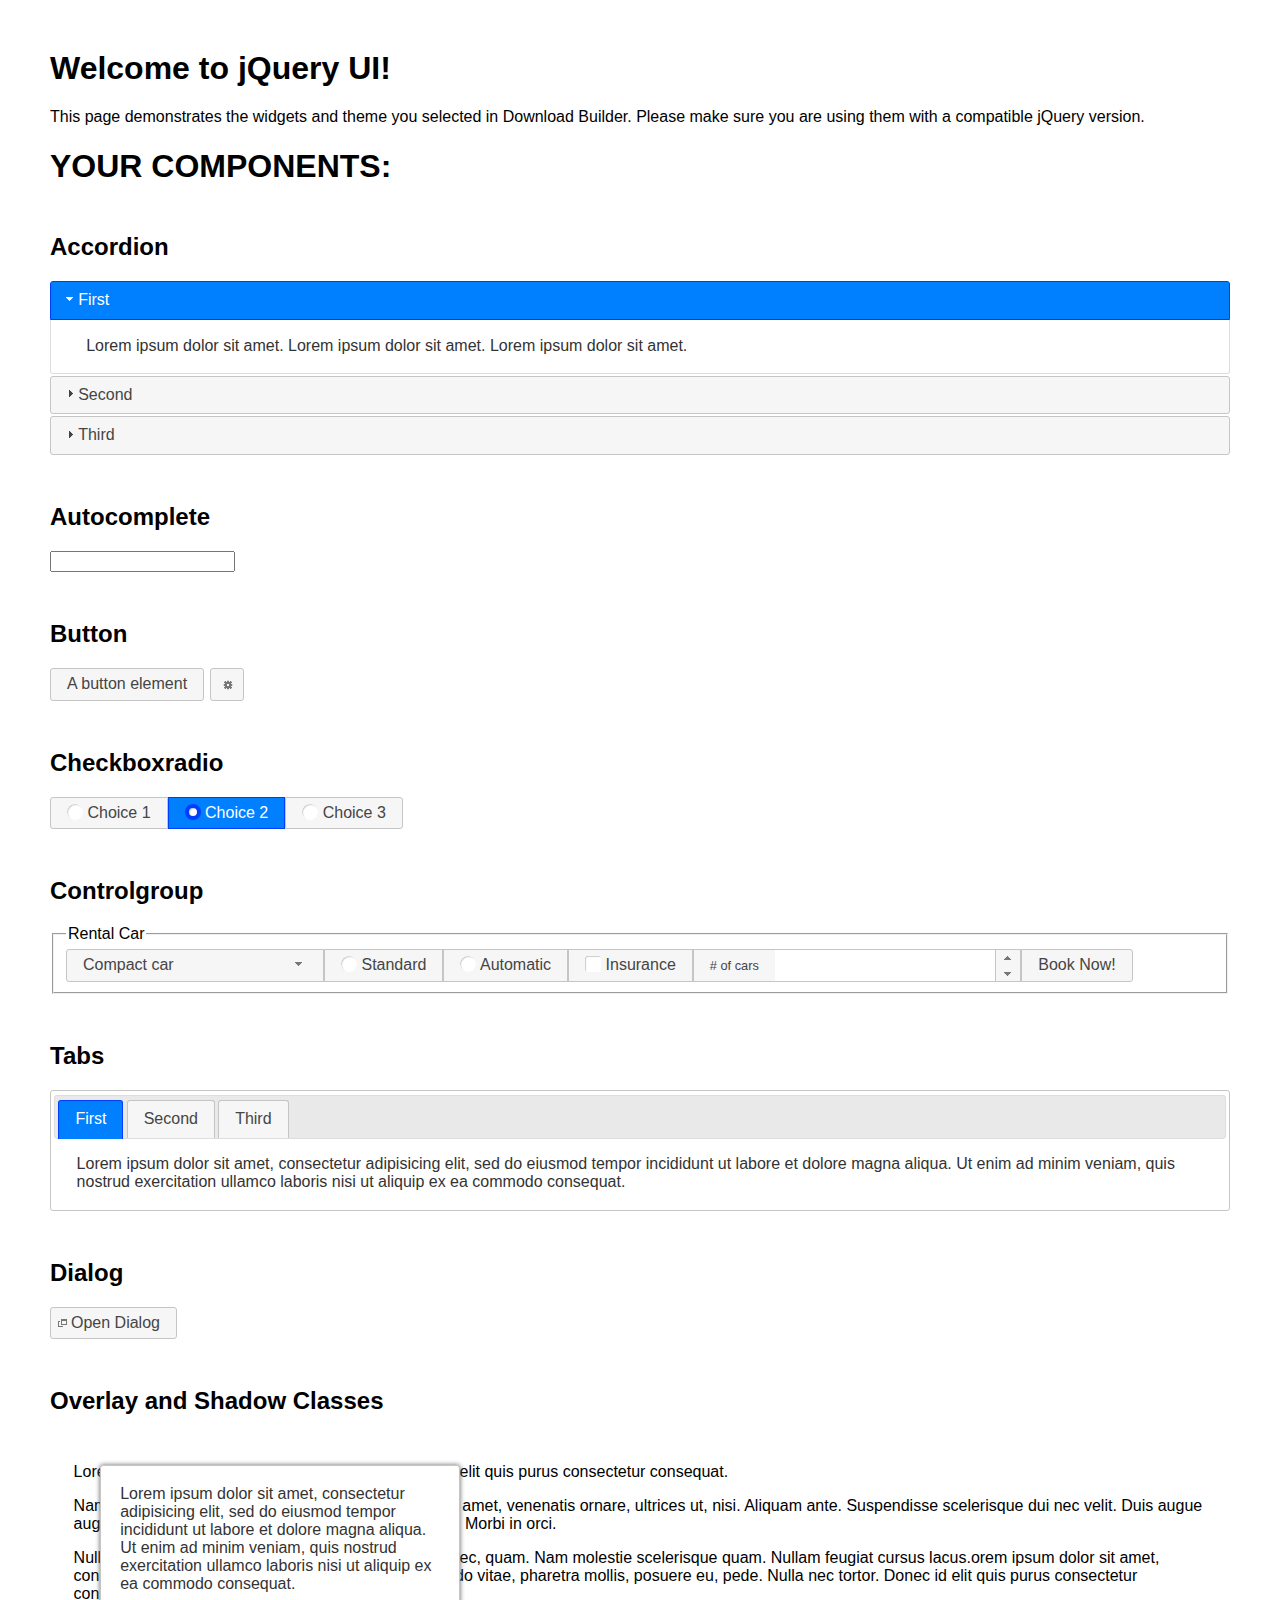
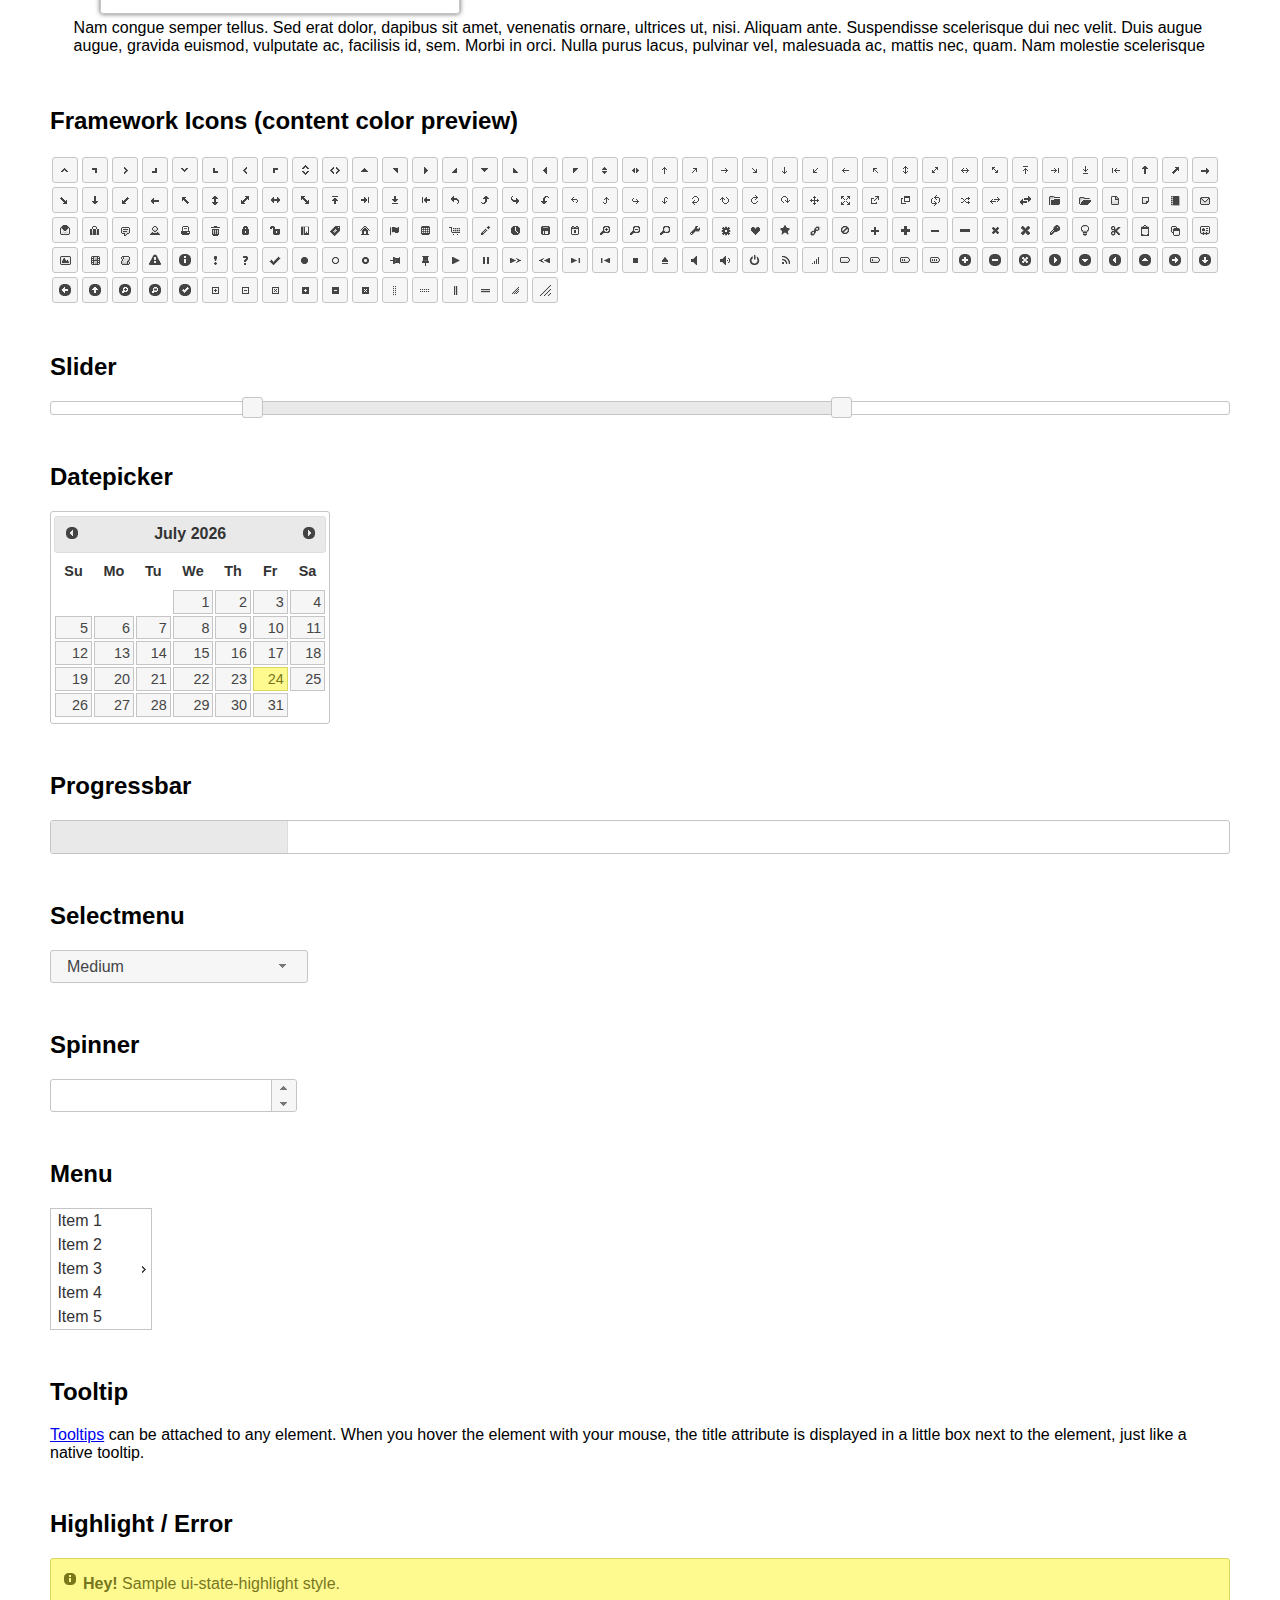
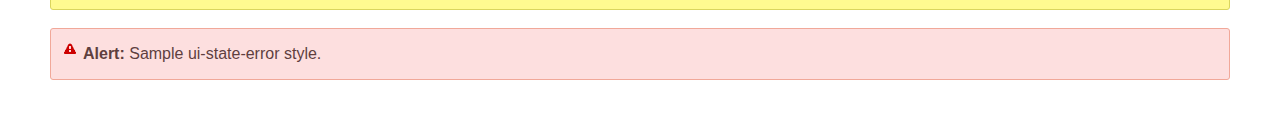
<file: cliente/vendor/jqueryui/index.html>
<!doctype html>
<html lang="us">
<head>
	<meta charset="utf-8">
	<title>jQuery UI Example Page</title>
	<link href="jquery-ui.css" rel="stylesheet">
	<style>
	body{
		font-family: "Trebuchet MS", sans-serif;
		margin: 50px;
	}
	.demoHeaders {
		margin-top: 2em;
	}
	#dialog-link {
		padding: .4em 1em .4em 20px;
		text-decoration: none;
		position: relative;
	}
	#dialog-link span.ui-icon {
		margin: 0 5px 0 0;
		position: absolute;
		left: .2em;
		top: 50%;
		margin-top: -8px;
	}
	#icons {
		margin: 0;
		padding: 0;
	}
	#icons li {
		margin: 2px;
		position: relative;
		padding: 4px 0;
		cursor: pointer;
		float: left;
		list-style: none;
	}
	#icons span.ui-icon {
		float: left;
		margin: 0 4px;
	}
	.fakewindowcontain .ui-widget-overlay {
		position: absolute;
	}
	select {
		width: 200px;
	}
	</style>
</head>
<body>

<h1>Welcome to jQuery UI!</h1>

<div class="ui-widget">
	<p>This page demonstrates the widgets and theme you selected in Download Builder. Please make sure you are using them with a compatible jQuery version.</p>
</div>

<h1>YOUR COMPONENTS:</h1>


<!-- Accordion -->
<h2 class="demoHeaders">Accordion</h2>
<div id="accordion">
	<h3>First</h3>
	<div>Lorem ipsum dolor sit amet. Lorem ipsum dolor sit amet. Lorem ipsum dolor sit amet.</div>
	<h3>Second</h3>
	<div>Phasellus mattis tincidunt nibh.</div>
	<h3>Third</h3>
	<div>Nam dui erat, auctor a, dignissim quis.</div>
</div>



<!-- Autocomplete -->
<h2 class="demoHeaders">Autocomplete</h2>
<div>
	<input id="autocomplete" title="type &quot;a&quot;">
</div>



<!-- Button -->
<h2 class="demoHeaders">Button</h2>
<button id="button">A button element</button>
<button id="button-icon">An icon-only button</button>



<!-- Checkboxradio -->
<h2 class="demoHeaders">Checkboxradio</h2>
<form style="margin-top: 1em;">
	<div id="radioset">
		<input type="radio" id="radio1" name="radio"><label for="radio1">Choice 1</label>
		<input type="radio" id="radio2" name="radio" checked="checked"><label for="radio2">Choice 2</label>
		<input type="radio" id="radio3" name="radio"><label for="radio3">Choice 3</label>
	</div>
</form>



<!-- Controlgroup -->
<h2 class="demoHeaders">Controlgroup</h2>
<fieldset>
	<legend>Rental Car</legend>
	<div id="controlgroup">
		<select id="car-type">
			<option>Compact car</option>
			<option>Midsize car</option>
			<option>Full size car</option>
			<option>SUV</option>
			<option>Luxury</option>
			<option>Truck</option>
			<option>Van</option>
		</select>
		<label for="transmission-standard">Standard</label>
		<input type="radio" name="transmission" id="transmission-standard">
		<label for="transmission-automatic">Automatic</label>
		<input type="radio" name="transmission" id="transmission-automatic">
		<label for="insurance">Insurance</label>
		<input type="checkbox" name="insurance" id="insurance">
		<label for="horizontal-spinner" class="ui-controlgroup-label"># of cars</label>
		<input id="horizontal-spinner" class="ui-spinner-input">
		<button>Book Now!</button>
	</div>
</fieldset>



<!-- Tabs -->
<h2 class="demoHeaders">Tabs</h2>
<div id="tabs">
	<ul>
		<li><a href="#tabs-1">First</a></li>
		<li><a href="#tabs-2">Second</a></li>
		<li><a href="#tabs-3">Third</a></li>
	</ul>
	<div id="tabs-1">Lorem ipsum dolor sit amet, consectetur adipisicing elit, sed do eiusmod tempor incididunt ut labore et dolore magna aliqua. Ut enim ad minim veniam, quis nostrud exercitation ullamco laboris nisi ut aliquip ex ea commodo consequat.</div>
	<div id="tabs-2">Phasellus mattis tincidunt nibh. Cras orci urna, blandit id, pretium vel, aliquet ornare, felis. Maecenas scelerisque sem non nisl. Fusce sed lorem in enim dictum bibendum.</div>
	<div id="tabs-3">Nam dui erat, auctor a, dignissim quis, sollicitudin eu, felis. Pellentesque nisi urna, interdum eget, sagittis et, consequat vestibulum, lacus. Mauris porttitor ullamcorper augue.</div>
</div>



<h2 class="demoHeaders">Dialog</h2>
<p>
	<button id="dialog-link" class="ui-button ui-corner-all ui-widget">
		<span class="ui-icon ui-icon-newwin"></span>Open Dialog
	</button>
</p>

<h2 class="demoHeaders">Overlay and Shadow Classes</h2>
<div style="position: relative; width: 96%; height: 200px; padding:1% 2%; overflow:hidden;" class="fakewindowcontain">
	<p>Lorem ipsum dolor sit amet,  Nulla nec tortor. Donec id elit quis purus consectetur consequat. </p><p>Nam congue semper tellus. Sed erat dolor, dapibus sit amet, venenatis ornare, ultrices ut, nisi. Aliquam ante. Suspendisse scelerisque dui nec velit. Duis augue augue, gravida euismod, vulputate ac, facilisis id, sem. Morbi in orci. </p><p>Nulla purus lacus, pulvinar vel, malesuada ac, mattis nec, quam. Nam molestie scelerisque quam. Nullam feugiat cursus lacus.orem ipsum dolor sit amet, consectetur adipiscing elit. Donec libero risus, commodo vitae, pharetra mollis, posuere eu, pede. Nulla nec tortor. Donec id elit quis purus consectetur consequat. </p><p>Nam congue semper tellus. Sed erat dolor, dapibus sit amet, venenatis ornare, ultrices ut, nisi. Aliquam ante. Suspendisse scelerisque dui nec velit. Duis augue augue, gravida euismod, vulputate ac, facilisis id, sem. Morbi in orci. Nulla purus lacus, pulvinar vel, malesuada ac, mattis nec, quam. Nam molestie scelerisque quam. </p><p>Nullam feugiat cursus lacus.orem ipsum dolor sit amet, consectetur adipiscing elit. Donec libero risus, commodo vitae, pharetra mollis, posuere eu, pede. Nulla nec tortor. Donec id elit quis purus consectetur consequat. Nam congue semper tellus. Sed erat dolor, dapibus sit amet, venenatis ornare, ultrices ut, nisi. Aliquam ante. </p><p>Suspendisse scelerisque dui nec velit. Duis augue augue, gravida euismod, vulputate ac, facilisis id, sem. Morbi in orci. Nulla purus lacus, pulvinar vel, malesuada ac, mattis nec, quam. Nam molestie scelerisque quam. Nullam feugiat cursus lacus.orem ipsum dolor sit amet, consectetur adipiscing elit. Donec libero risus, commodo vitae, pharetra mollis, posuere eu, pede. Nulla nec tortor. Donec id elit quis purus consectetur consequat. Nam congue semper tellus. Sed erat dolor, dapibus sit amet, venenatis ornare, ultrices ut, nisi. </p>

	<!-- ui-dialog -->
	<div class="ui-widget-overlay ui-front"></div>
	<div style="position: absolute; width: 320px; left: 50px; top: 30px; padding: 1.2em" class="ui-widget ui-front ui-widget-content ui-corner-all ui-widget-shadow">
		Lorem ipsum dolor sit amet, consectetur adipisicing elit, sed do eiusmod tempor incididunt ut labore et dolore magna aliqua. Ut enim ad minim veniam, quis nostrud exercitation ullamco laboris nisi ut aliquip ex ea commodo consequat.
	</div>

</div>

<!-- ui-dialog -->
<div id="dialog" title="Dialog Title">
	<p>Lorem ipsum dolor sit amet, consectetur adipisicing elit, sed do eiusmod tempor incididunt ut labore et dolore magna aliqua. Ut enim ad minim veniam, quis nostrud exercitation ullamco laboris nisi ut aliquip ex ea commodo consequat.</p>
</div>



<h2 class="demoHeaders">Framework Icons (content color preview)</h2>
<ul id="icons" class="ui-widget ui-helper-clearfix">
	<li class="ui-state-default ui-corner-all" title=".ui-icon-caret-1-n"><span class="ui-icon ui-icon-caret-1-n"></span></li>
	<li class="ui-state-default ui-corner-all" title=".ui-icon-caret-1-ne"><span class="ui-icon ui-icon-caret-1-ne"></span></li>
	<li class="ui-state-default ui-corner-all" title=".ui-icon-caret-1-e"><span class="ui-icon ui-icon-caret-1-e"></span></li>
	<li class="ui-state-default ui-corner-all" title=".ui-icon-caret-1-se"><span class="ui-icon ui-icon-caret-1-se"></span></li>
	<li class="ui-state-default ui-corner-all" title=".ui-icon-caret-1-s"><span class="ui-icon ui-icon-caret-1-s"></span></li>
	<li class="ui-state-default ui-corner-all" title=".ui-icon-caret-1-sw"><span class="ui-icon ui-icon-caret-1-sw"></span></li>
	<li class="ui-state-default ui-corner-all" title=".ui-icon-caret-1-w"><span class="ui-icon ui-icon-caret-1-w"></span></li>
	<li class="ui-state-default ui-corner-all" title=".ui-icon-caret-1-nw"><span class="ui-icon ui-icon-caret-1-nw"></span></li>
	<li class="ui-state-default ui-corner-all" title=".ui-icon-caret-2-n-s"><span class="ui-icon ui-icon-caret-2-n-s"></span></li>
	<li class="ui-state-default ui-corner-all" title=".ui-icon-caret-2-e-w"><span class="ui-icon ui-icon-caret-2-e-w"></span></li>
	<li class="ui-state-default ui-corner-all" title=".ui-icon-triangle-1-n"><span class="ui-icon ui-icon-triangle-1-n"></span></li>
	<li class="ui-state-default ui-corner-all" title=".ui-icon-triangle-1-ne"><span class="ui-icon ui-icon-triangle-1-ne"></span></li>
	<li class="ui-state-default ui-corner-all" title=".ui-icon-triangle-1-e"><span class="ui-icon ui-icon-triangle-1-e"></span></li>
	<li class="ui-state-default ui-corner-all" title=".ui-icon-triangle-1-se"><span class="ui-icon ui-icon-triangle-1-se"></span></li>
	<li class="ui-state-default ui-corner-all" title=".ui-icon-triangle-1-s"><span class="ui-icon ui-icon-triangle-1-s"></span></li>
	<li class="ui-state-default ui-corner-all" title=".ui-icon-triangle-1-sw"><span class="ui-icon ui-icon-triangle-1-sw"></span></li>
	<li class="ui-state-default ui-corner-all" title=".ui-icon-triangle-1-w"><span class="ui-icon ui-icon-triangle-1-w"></span></li>
	<li class="ui-state-default ui-corner-all" title=".ui-icon-triangle-1-nw"><span class="ui-icon ui-icon-triangle-1-nw"></span></li>
	<li class="ui-state-default ui-corner-all" title=".ui-icon-triangle-2-n-s"><span class="ui-icon ui-icon-triangle-2-n-s"></span></li>
	<li class="ui-state-default ui-corner-all" title=".ui-icon-triangle-2-e-w"><span class="ui-icon ui-icon-triangle-2-e-w"></span></li>
	<li class="ui-state-default ui-corner-all" title=".ui-icon-arrow-1-n"><span class="ui-icon ui-icon-arrow-1-n"></span></li>
	<li class="ui-state-default ui-corner-all" title=".ui-icon-arrow-1-ne"><span class="ui-icon ui-icon-arrow-1-ne"></span></li>
	<li class="ui-state-default ui-corner-all" title=".ui-icon-arrow-1-e"><span class="ui-icon ui-icon-arrow-1-e"></span></li>
	<li class="ui-state-default ui-corner-all" title=".ui-icon-arrow-1-se"><span class="ui-icon ui-icon-arrow-1-se"></span></li>
	<li class="ui-state-default ui-corner-all" title=".ui-icon-arrow-1-s"><span class="ui-icon ui-icon-arrow-1-s"></span></li>
	<li class="ui-state-default ui-corner-all" title=".ui-icon-arrow-1-sw"><span class="ui-icon ui-icon-arrow-1-sw"></span></li>
	<li class="ui-state-default ui-corner-all" title=".ui-icon-arrow-1-w"><span class="ui-icon ui-icon-arrow-1-w"></span></li>
	<li class="ui-state-default ui-corner-all" title=".ui-icon-arrow-1-nw"><span class="ui-icon ui-icon-arrow-1-nw"></span></li>
	<li class="ui-state-default ui-corner-all" title=".ui-icon-arrow-2-n-s"><span class="ui-icon ui-icon-arrow-2-n-s"></span></li>
	<li class="ui-state-default ui-corner-all" title=".ui-icon-arrow-2-ne-sw"><span class="ui-icon ui-icon-arrow-2-ne-sw"></span></li>
	<li class="ui-state-default ui-corner-all" title=".ui-icon-arrow-2-e-w"><span class="ui-icon ui-icon-arrow-2-e-w"></span></li>
	<li class="ui-state-default ui-corner-all" title=".ui-icon-arrow-2-se-nw"><span class="ui-icon ui-icon-arrow-2-se-nw"></span></li>
	<li class="ui-state-default ui-corner-all" title=".ui-icon-arrowstop-1-n"><span class="ui-icon ui-icon-arrowstop-1-n"></span></li>
	<li class="ui-state-default ui-corner-all" title=".ui-icon-arrowstop-1-e"><span class="ui-icon ui-icon-arrowstop-1-e"></span></li>
	<li class="ui-state-default ui-corner-all" title=".ui-icon-arrowstop-1-s"><span class="ui-icon ui-icon-arrowstop-1-s"></span></li>
	<li class="ui-state-default ui-corner-all" title=".ui-icon-arrowstop-1-w"><span class="ui-icon ui-icon-arrowstop-1-w"></span></li>
	<li class="ui-state-default ui-corner-all" title=".ui-icon-arrowthick-1-n"><span class="ui-icon ui-icon-arrowthick-1-n"></span></li>
	<li class="ui-state-default ui-corner-all" title=".ui-icon-arrowthick-1-ne"><span class="ui-icon ui-icon-arrowthick-1-ne"></span></li>
	<li class="ui-state-default ui-corner-all" title=".ui-icon-arrowthick-1-e"><span class="ui-icon ui-icon-arrowthick-1-e"></span></li>
	<li class="ui-state-default ui-corner-all" title=".ui-icon-arrowthick-1-se"><span class="ui-icon ui-icon-arrowthick-1-se"></span></li>
	<li class="ui-state-default ui-corner-all" title=".ui-icon-arrowthick-1-s"><span class="ui-icon ui-icon-arrowthick-1-s"></span></li>
	<li class="ui-state-default ui-corner-all" title=".ui-icon-arrowthick-1-sw"><span class="ui-icon ui-icon-arrowthick-1-sw"></span></li>
	<li class="ui-state-default ui-corner-all" title=".ui-icon-arrowthick-1-w"><span class="ui-icon ui-icon-arrowthick-1-w"></span></li>
	<li class="ui-state-default ui-corner-all" title=".ui-icon-arrowthick-1-nw"><span class="ui-icon ui-icon-arrowthick-1-nw"></span></li>
	<li class="ui-state-default ui-corner-all" title=".ui-icon-arrowthick-2-n-s"><span class="ui-icon ui-icon-arrowthick-2-n-s"></span></li>
	<li class="ui-state-default ui-corner-all" title=".ui-icon-arrowthick-2-ne-sw"><span class="ui-icon ui-icon-arrowthick-2-ne-sw"></span></li>
	<li class="ui-state-default ui-corner-all" title=".ui-icon-arrowthick-2-e-w"><span class="ui-icon ui-icon-arrowthick-2-e-w"></span></li>
	<li class="ui-state-default ui-corner-all" title=".ui-icon-arrowthick-2-se-nw"><span class="ui-icon ui-icon-arrowthick-2-se-nw"></span></li>
	<li class="ui-state-default ui-corner-all" title=".ui-icon-arrowthickstop-1-n"><span class="ui-icon ui-icon-arrowthickstop-1-n"></span></li>
	<li class="ui-state-default ui-corner-all" title=".ui-icon-arrowthickstop-1-e"><span class="ui-icon ui-icon-arrowthickstop-1-e"></span></li>
	<li class="ui-state-default ui-corner-all" title=".ui-icon-arrowthickstop-1-s"><span class="ui-icon ui-icon-arrowthickstop-1-s"></span></li>
	<li class="ui-state-default ui-corner-all" title=".ui-icon-arrowthickstop-1-w"><span class="ui-icon ui-icon-arrowthickstop-1-w"></span></li>
	<li class="ui-state-default ui-corner-all" title=".ui-icon-arrowreturnthick-1-w"><span class="ui-icon ui-icon-arrowreturnthick-1-w"></span></li>
	<li class="ui-state-default ui-corner-all" title=".ui-icon-arrowreturnthick-1-n"><span class="ui-icon ui-icon-arrowreturnthick-1-n"></span></li>
	<li class="ui-state-default ui-corner-all" title=".ui-icon-arrowreturnthick-1-e"><span class="ui-icon ui-icon-arrowreturnthick-1-e"></span></li>
	<li class="ui-state-default ui-corner-all" title=".ui-icon-arrowreturnthick-1-s"><span class="ui-icon ui-icon-arrowreturnthick-1-s"></span></li>
	<li class="ui-state-default ui-corner-all" title=".ui-icon-arrowreturn-1-w"><span class="ui-icon ui-icon-arrowreturn-1-w"></span></li>
	<li class="ui-state-default ui-corner-all" title=".ui-icon-arrowreturn-1-n"><span class="ui-icon ui-icon-arrowreturn-1-n"></span></li>
	<li class="ui-state-default ui-corner-all" title=".ui-icon-arrowreturn-1-e"><span class="ui-icon ui-icon-arrowreturn-1-e"></span></li>
	<li class="ui-state-default ui-corner-all" title=".ui-icon-arrowreturn-1-s"><span class="ui-icon ui-icon-arrowreturn-1-s"></span></li>
	<li class="ui-state-default ui-corner-all" title=".ui-icon-arrowrefresh-1-w"><span class="ui-icon ui-icon-arrowrefresh-1-w"></span></li>
	<li class="ui-state-default ui-corner-all" title=".ui-icon-arrowrefresh-1-n"><span class="ui-icon ui-icon-arrowrefresh-1-n"></span></li>
	<li class="ui-state-default ui-corner-all" title=".ui-icon-arrowrefresh-1-e"><span class="ui-icon ui-icon-arrowrefresh-1-e"></span></li>
	<li class="ui-state-default ui-corner-all" title=".ui-icon-arrowrefresh-1-s"><span class="ui-icon ui-icon-arrowrefresh-1-s"></span></li>
	<li class="ui-state-default ui-corner-all" title=".ui-icon-arrow-4"><span class="ui-icon ui-icon-arrow-4"></span></li>
	<li class="ui-state-default ui-corner-all" title=".ui-icon-arrow-4-diag"><span class="ui-icon ui-icon-arrow-4-diag"></span></li>
	<li class="ui-state-default ui-corner-all" title=".ui-icon-extlink"><span class="ui-icon ui-icon-extlink"></span></li>
	<li class="ui-state-default ui-corner-all" title=".ui-icon-newwin"><span class="ui-icon ui-icon-newwin"></span></li>
	<li class="ui-state-default ui-corner-all" title=".ui-icon-refresh"><span class="ui-icon ui-icon-refresh"></span></li>
	<li class="ui-state-default ui-corner-all" title=".ui-icon-shuffle"><span class="ui-icon ui-icon-shuffle"></span></li>
	<li class="ui-state-default ui-corner-all" title=".ui-icon-transfer-e-w"><span class="ui-icon ui-icon-transfer-e-w"></span></li>
	<li class="ui-state-default ui-corner-all" title=".ui-icon-transferthick-e-w"><span class="ui-icon ui-icon-transferthick-e-w"></span></li>
	<li class="ui-state-default ui-corner-all" title=".ui-icon-folder-collapsed"><span class="ui-icon ui-icon-folder-collapsed"></span></li>
	<li class="ui-state-default ui-corner-all" title=".ui-icon-folder-open"><span class="ui-icon ui-icon-folder-open"></span></li>
	<li class="ui-state-default ui-corner-all" title=".ui-icon-document"><span class="ui-icon ui-icon-document"></span></li>
	<li class="ui-state-default ui-corner-all" title=".ui-icon-document-b"><span class="ui-icon ui-icon-document-b"></span></li>
	<li class="ui-state-default ui-corner-all" title=".ui-icon-note"><span class="ui-icon ui-icon-note"></span></li>
	<li class="ui-state-default ui-corner-all" title=".ui-icon-mail-closed"><span class="ui-icon ui-icon-mail-closed"></span></li>
	<li class="ui-state-default ui-corner-all" title=".ui-icon-mail-open"><span class="ui-icon ui-icon-mail-open"></span></li>
	<li class="ui-state-default ui-corner-all" title=".ui-icon-suitcase"><span class="ui-icon ui-icon-suitcase"></span></li>
	<li class="ui-state-default ui-corner-all" title=".ui-icon-comment"><span class="ui-icon ui-icon-comment"></span></li>
	<li class="ui-state-default ui-corner-all" title=".ui-icon-person"><span class="ui-icon ui-icon-person"></span></li>
	<li class="ui-state-default ui-corner-all" title=".ui-icon-print"><span class="ui-icon ui-icon-print"></span></li>
	<li class="ui-state-default ui-corner-all" title=".ui-icon-trash"><span class="ui-icon ui-icon-trash"></span></li>
	<li class="ui-state-default ui-corner-all" title=".ui-icon-locked"><span class="ui-icon ui-icon-locked"></span></li>
	<li class="ui-state-default ui-corner-all" title=".ui-icon-unlocked"><span class="ui-icon ui-icon-unlocked"></span></li>
	<li class="ui-state-default ui-corner-all" title=".ui-icon-bookmark"><span class="ui-icon ui-icon-bookmark"></span></li>
	<li class="ui-state-default ui-corner-all" title=".ui-icon-tag"><span class="ui-icon ui-icon-tag"></span></li>
	<li class="ui-state-default ui-corner-all" title=".ui-icon-home"><span class="ui-icon ui-icon-home"></span></li>
	<li class="ui-state-default ui-corner-all" title=".ui-icon-flag"><span class="ui-icon ui-icon-flag"></span></li>
	<li class="ui-state-default ui-corner-all" title=".ui-icon-calculator"><span class="ui-icon ui-icon-calculator"></span></li>
	<li class="ui-state-default ui-corner-all" title=".ui-icon-cart"><span class="ui-icon ui-icon-cart"></span></li>
	<li class="ui-state-default ui-corner-all" title=".ui-icon-pencil"><span class="ui-icon ui-icon-pencil"></span></li>
	<li class="ui-state-default ui-corner-all" title=".ui-icon-clock"><span class="ui-icon ui-icon-clock"></span></li>
	<li class="ui-state-default ui-corner-all" title=".ui-icon-disk"><span class="ui-icon ui-icon-disk"></span></li>
	<li class="ui-state-default ui-corner-all" title=".ui-icon-calendar"><span class="ui-icon ui-icon-calendar"></span></li>
	<li class="ui-state-default ui-corner-all" title=".ui-icon-zoomin"><span class="ui-icon ui-icon-zoomin"></span></li>
	<li class="ui-state-default ui-corner-all" title=".ui-icon-zoomout"><span class="ui-icon ui-icon-zoomout"></span></li>
	<li class="ui-state-default ui-corner-all" title=".ui-icon-search"><span class="ui-icon ui-icon-search"></span></li>
	<li class="ui-state-default ui-corner-all" title=".ui-icon-wrench"><span class="ui-icon ui-icon-wrench"></span></li>
	<li class="ui-state-default ui-corner-all" title=".ui-icon-gear"><span class="ui-icon ui-icon-gear"></span></li>
	<li class="ui-state-default ui-corner-all" title=".ui-icon-heart"><span class="ui-icon ui-icon-heart"></span></li>
	<li class="ui-state-default ui-corner-all" title=".ui-icon-star"><span class="ui-icon ui-icon-star"></span></li>
	<li class="ui-state-default ui-corner-all" title=".ui-icon-link"><span class="ui-icon ui-icon-link"></span></li>
	<li class="ui-state-default ui-corner-all" title=".ui-icon-cancel"><span class="ui-icon ui-icon-cancel"></span></li>
	<li class="ui-state-default ui-corner-all" title=".ui-icon-plus"><span class="ui-icon ui-icon-plus"></span></li>
	<li class="ui-state-default ui-corner-all" title=".ui-icon-plusthick"><span class="ui-icon ui-icon-plusthick"></span></li>
	<li class="ui-state-default ui-corner-all" title=".ui-icon-minus"><span class="ui-icon ui-icon-minus"></span></li>
	<li class="ui-state-default ui-corner-all" title=".ui-icon-minusthick"><span class="ui-icon ui-icon-minusthick"></span></li>
	<li class="ui-state-default ui-corner-all" title=".ui-icon-close"><span class="ui-icon ui-icon-close"></span></li>
	<li class="ui-state-default ui-corner-all" title=".ui-icon-closethick"><span class="ui-icon ui-icon-closethick"></span></li>
	<li class="ui-state-default ui-corner-all" title=".ui-icon-key"><span class="ui-icon ui-icon-key"></span></li>
	<li class="ui-state-default ui-corner-all" title=".ui-icon-lightbulb"><span class="ui-icon ui-icon-lightbulb"></span></li>
	<li class="ui-state-default ui-corner-all" title=".ui-icon-scissors"><span class="ui-icon ui-icon-scissors"></span></li>
	<li class="ui-state-default ui-corner-all" title=".ui-icon-clipboard"><span class="ui-icon ui-icon-clipboard"></span></li>
	<li class="ui-state-default ui-corner-all" title=".ui-icon-copy"><span class="ui-icon ui-icon-copy"></span></li>
	<li class="ui-state-default ui-corner-all" title=".ui-icon-contact"><span class="ui-icon ui-icon-contact"></span></li>
	<li class="ui-state-default ui-corner-all" title=".ui-icon-image"><span class="ui-icon ui-icon-image"></span></li>
	<li class="ui-state-default ui-corner-all" title=".ui-icon-video"><span class="ui-icon ui-icon-video"></span></li>
	<li class="ui-state-default ui-corner-all" title=".ui-icon-script"><span class="ui-icon ui-icon-script"></span></li>
	<li class="ui-state-default ui-corner-all" title=".ui-icon-alert"><span class="ui-icon ui-icon-alert"></span></li>
	<li class="ui-state-default ui-corner-all" title=".ui-icon-info"><span class="ui-icon ui-icon-info"></span></li>
	<li class="ui-state-default ui-corner-all" title=".ui-icon-notice"><span class="ui-icon ui-icon-notice"></span></li>
	<li class="ui-state-default ui-corner-all" title=".ui-icon-help"><span class="ui-icon ui-icon-help"></span></li>
	<li class="ui-state-default ui-corner-all" title=".ui-icon-check"><span class="ui-icon ui-icon-check"></span></li>
	<li class="ui-state-default ui-corner-all" title=".ui-icon-bullet"><span class="ui-icon ui-icon-bullet"></span></li>
	<li class="ui-state-default ui-corner-all" title=".ui-icon-radio-off"><span class="ui-icon ui-icon-radio-off"></span></li>
	<li class="ui-state-default ui-corner-all" title=".ui-icon-radio-on"><span class="ui-icon ui-icon-radio-on"></span></li>
	<li class="ui-state-default ui-corner-all" title=".ui-icon-pin-w"><span class="ui-icon ui-icon-pin-w"></span></li>
	<li class="ui-state-default ui-corner-all" title=".ui-icon-pin-s"><span class="ui-icon ui-icon-pin-s"></span></li>
	<li class="ui-state-default ui-corner-all" title=".ui-icon-play"><span class="ui-icon ui-icon-play"></span></li>
	<li class="ui-state-default ui-corner-all" title=".ui-icon-pause"><span class="ui-icon ui-icon-pause"></span></li>
	<li class="ui-state-default ui-corner-all" title=".ui-icon-seek-next"><span class="ui-icon ui-icon-seek-next"></span></li>
	<li class="ui-state-default ui-corner-all" title=".ui-icon-seek-prev"><span class="ui-icon ui-icon-seek-prev"></span></li>
	<li class="ui-state-default ui-corner-all" title=".ui-icon-seek-end"><span class="ui-icon ui-icon-seek-end"></span></li>
	<li class="ui-state-default ui-corner-all" title=".ui-icon-seek-first"><span class="ui-icon ui-icon-seek-first"></span></li>
	<li class="ui-state-default ui-corner-all" title=".ui-icon-stop"><span class="ui-icon ui-icon-stop"></span></li>
	<li class="ui-state-default ui-corner-all" title=".ui-icon-eject"><span class="ui-icon ui-icon-eject"></span></li>
	<li class="ui-state-default ui-corner-all" title=".ui-icon-volume-off"><span class="ui-icon ui-icon-volume-off"></span></li>
	<li class="ui-state-default ui-corner-all" title=".ui-icon-volume-on"><span class="ui-icon ui-icon-volume-on"></span></li>
	<li class="ui-state-default ui-corner-all" title=".ui-icon-power"><span class="ui-icon ui-icon-power"></span></li>
	<li class="ui-state-default ui-corner-all" title=".ui-icon-signal-diag"><span class="ui-icon ui-icon-signal-diag"></span></li>
	<li class="ui-state-default ui-corner-all" title=".ui-icon-signal"><span class="ui-icon ui-icon-signal"></span></li>
	<li class="ui-state-default ui-corner-all" title=".ui-icon-battery-0"><span class="ui-icon ui-icon-battery-0"></span></li>
	<li class="ui-state-default ui-corner-all" title=".ui-icon-battery-1"><span class="ui-icon ui-icon-battery-1"></span></li>
	<li class="ui-state-default ui-corner-all" title=".ui-icon-battery-2"><span class="ui-icon ui-icon-battery-2"></span></li>
	<li class="ui-state-default ui-corner-all" title=".ui-icon-battery-3"><span class="ui-icon ui-icon-battery-3"></span></li>
	<li class="ui-state-default ui-corner-all" title=".ui-icon-circle-plus"><span class="ui-icon ui-icon-circle-plus"></span></li>
	<li class="ui-state-default ui-corner-all" title=".ui-icon-circle-minus"><span class="ui-icon ui-icon-circle-minus"></span></li>
	<li class="ui-state-default ui-corner-all" title=".ui-icon-circle-close"><span class="ui-icon ui-icon-circle-close"></span></li>
	<li class="ui-state-default ui-corner-all" title=".ui-icon-circle-triangle-e"><span class="ui-icon ui-icon-circle-triangle-e"></span></li>
	<li class="ui-state-default ui-corner-all" title=".ui-icon-circle-triangle-s"><span class="ui-icon ui-icon-circle-triangle-s"></span></li>
	<li class="ui-state-default ui-corner-all" title=".ui-icon-circle-triangle-w"><span class="ui-icon ui-icon-circle-triangle-w"></span></li>
	<li class="ui-state-default ui-corner-all" title=".ui-icon-circle-triangle-n"><span class="ui-icon ui-icon-circle-triangle-n"></span></li>
	<li class="ui-state-default ui-corner-all" title=".ui-icon-circle-arrow-e"><span class="ui-icon ui-icon-circle-arrow-e"></span></li>
	<li class="ui-state-default ui-corner-all" title=".ui-icon-circle-arrow-s"><span class="ui-icon ui-icon-circle-arrow-s"></span></li>
	<li class="ui-state-default ui-corner-all" title=".ui-icon-circle-arrow-w"><span class="ui-icon ui-icon-circle-arrow-w"></span></li>
	<li class="ui-state-default ui-corner-all" title=".ui-icon-circle-arrow-n"><span class="ui-icon ui-icon-circle-arrow-n"></span></li>
	<li class="ui-state-default ui-corner-all" title=".ui-icon-circle-zoomin"><span class="ui-icon ui-icon-circle-zoomin"></span></li>
	<li class="ui-state-default ui-corner-all" title=".ui-icon-circle-zoomout"><span class="ui-icon ui-icon-circle-zoomout"></span></li>
	<li class="ui-state-default ui-corner-all" title=".ui-icon-circle-check"><span class="ui-icon ui-icon-circle-check"></span></li>
	<li class="ui-state-default ui-corner-all" title=".ui-icon-circlesmall-plus"><span class="ui-icon ui-icon-circlesmall-plus"></span></li>
	<li class="ui-state-default ui-corner-all" title=".ui-icon-circlesmall-minus"><span class="ui-icon ui-icon-circlesmall-minus"></span></li>
	<li class="ui-state-default ui-corner-all" title=".ui-icon-circlesmall-close"><span class="ui-icon ui-icon-circlesmall-close"></span></li>
	<li class="ui-state-default ui-corner-all" title=".ui-icon-squaresmall-plus"><span class="ui-icon ui-icon-squaresmall-plus"></span></li>
	<li class="ui-state-default ui-corner-all" title=".ui-icon-squaresmall-minus"><span class="ui-icon ui-icon-squaresmall-minus"></span></li>
	<li class="ui-state-default ui-corner-all" title=".ui-icon-squaresmall-close"><span class="ui-icon ui-icon-squaresmall-close"></span></li>
	<li class="ui-state-default ui-corner-all" title=".ui-icon-grip-dotted-vertical"><span class="ui-icon ui-icon-grip-dotted-vertical"></span></li>
	<li class="ui-state-default ui-corner-all" title=".ui-icon-grip-dotted-horizontal"><span class="ui-icon ui-icon-grip-dotted-horizontal"></span></li>
	<li class="ui-state-default ui-corner-all" title=".ui-icon-grip-solid-vertical"><span class="ui-icon ui-icon-grip-solid-vertical"></span></li>
	<li class="ui-state-default ui-corner-all" title=".ui-icon-grip-solid-horizontal"><span class="ui-icon ui-icon-grip-solid-horizontal"></span></li>
	<li class="ui-state-default ui-corner-all" title=".ui-icon-gripsmall-diagonal-se"><span class="ui-icon ui-icon-gripsmall-diagonal-se"></span></li>
	<li class="ui-state-default ui-corner-all" title=".ui-icon-grip-diagonal-se"><span class="ui-icon ui-icon-grip-diagonal-se"></span></li>
</ul>


<!-- Slider -->
<h2 class="demoHeaders">Slider</h2>
<div id="slider"></div>



<!-- Datepicker -->
<h2 class="demoHeaders">Datepicker</h2>
<div id="datepicker"></div>



<!-- Progressbar -->
<h2 class="demoHeaders">Progressbar</h2>
<div id="progressbar"></div>



<!-- Progressbar -->
<h2 class="demoHeaders">Selectmenu</h2>
<select id="selectmenu">
	<option>Slower</option>
	<option>Slow</option>
	<option selected="selected">Medium</option>
	<option>Fast</option>
	<option>Faster</option>
</select>



<!-- Spinner -->
<h2 class="demoHeaders">Spinner</h2>
<input id="spinner">



<!-- Menu -->
<h2 class="demoHeaders">Menu</h2>
<ul style="width:100px;" id="menu">
	<li><div>Item 1</div></li>
	<li><div>Item 2</div></li>
	<li><div>Item 3</div>
		<ul>
			<li><div>Item 3-1</div></li>
			<li><div>Item 3-2</div></li>
			<li><div>Item 3-3</div></li>
			<li><div>Item 3-4</div></li>
			<li><div>Item 3-5</div></li>
		</ul>
	</li>
	<li><div>Item 4</div></li>
	<li><div>Item 5</div></li>
</ul>



<!-- Tooltip -->
<h2 class="demoHeaders">Tooltip</h2>
<p id="tooltip">
	<a href="#" title="That&apos;s what this widget is">Tooltips</a> can be attached to any element. When you hover
the element with your mouse, the title attribute is displayed in a little box next to the element, just like a native tooltip.
</p>


<!-- Highlight / Error -->
<h2 class="demoHeaders">Highlight / Error</h2>
<div class="ui-widget">
	<div class="ui-state-highlight ui-corner-all" style="margin-top: 20px; padding: 0 .7em;">
		<p><span class="ui-icon ui-icon-info" style="float: left; margin-right: .3em;"></span>
		<strong>Hey!</strong> Sample ui-state-highlight style.</p>
	</div>
</div>
<br>
<div class="ui-widget">
	<div class="ui-state-error ui-corner-all" style="padding: 0 .7em;">
		<p><span class="ui-icon ui-icon-alert" style="float: left; margin-right: .3em;"></span>
		<strong>Alert:</strong> Sample ui-state-error style.</p>
	</div>
</div>

<script src="external/jquery/jquery.js"></script>
<script src="jquery-ui.js"></script>
<script>

$( "#accordion" ).accordion();



var availableTags = [
	"ActionScript",
	"AppleScript",
	"Asp",
	"BASIC",
	"C",
	"C++",
	"Clojure",
	"COBOL",
	"ColdFusion",
	"Erlang",
	"Fortran",
	"Groovy",
	"Haskell",
	"Java",
	"JavaScript",
	"Lisp",
	"Perl",
	"PHP",
	"Python",
	"Ruby",
	"Scala",
	"Scheme"
];
$( "#autocomplete" ).autocomplete({
	source: availableTags
});



$( "#button" ).button();
$( "#button-icon" ).button({
	icon: "ui-icon-gear",
	showLabel: false
});



$( "#radioset" ).buttonset();



$( "#controlgroup" ).controlgroup();



$( "#tabs" ).tabs();



$( "#dialog" ).dialog({
	autoOpen: false,
	width: 400,
	buttons: [
		{
			text: "Ok",
			click: function() {
				$( this ).dialog( "close" );
			}
		},
		{
			text: "Cancel",
			click: function() {
				$( this ).dialog( "close" );
			}
		}
	]
});

// Link to open the dialog
$( "#dialog-link" ).click(function( event ) {
	$( "#dialog" ).dialog( "open" );
	event.preventDefault();
});



$( "#datepicker" ).datepicker({
	inline: true
});



$( "#slider" ).slider({
	range: true,
	values: [ 17, 67 ]
});



$( "#progressbar" ).progressbar({
	value: 20
});



$( "#spinner" ).spinner();



$( "#menu" ).menu();



$( "#tooltip" ).tooltip();



$( "#selectmenu" ).selectmenu();


// Hover states on the static widgets
$( "#dialog-link, #icons li" ).hover(
	function() {
		$( this ).addClass( "ui-state-hover" );
	},
	function() {
		$( this ).removeClass( "ui-state-hover" );
	}
);
</script>
</body>
</html>
</file>
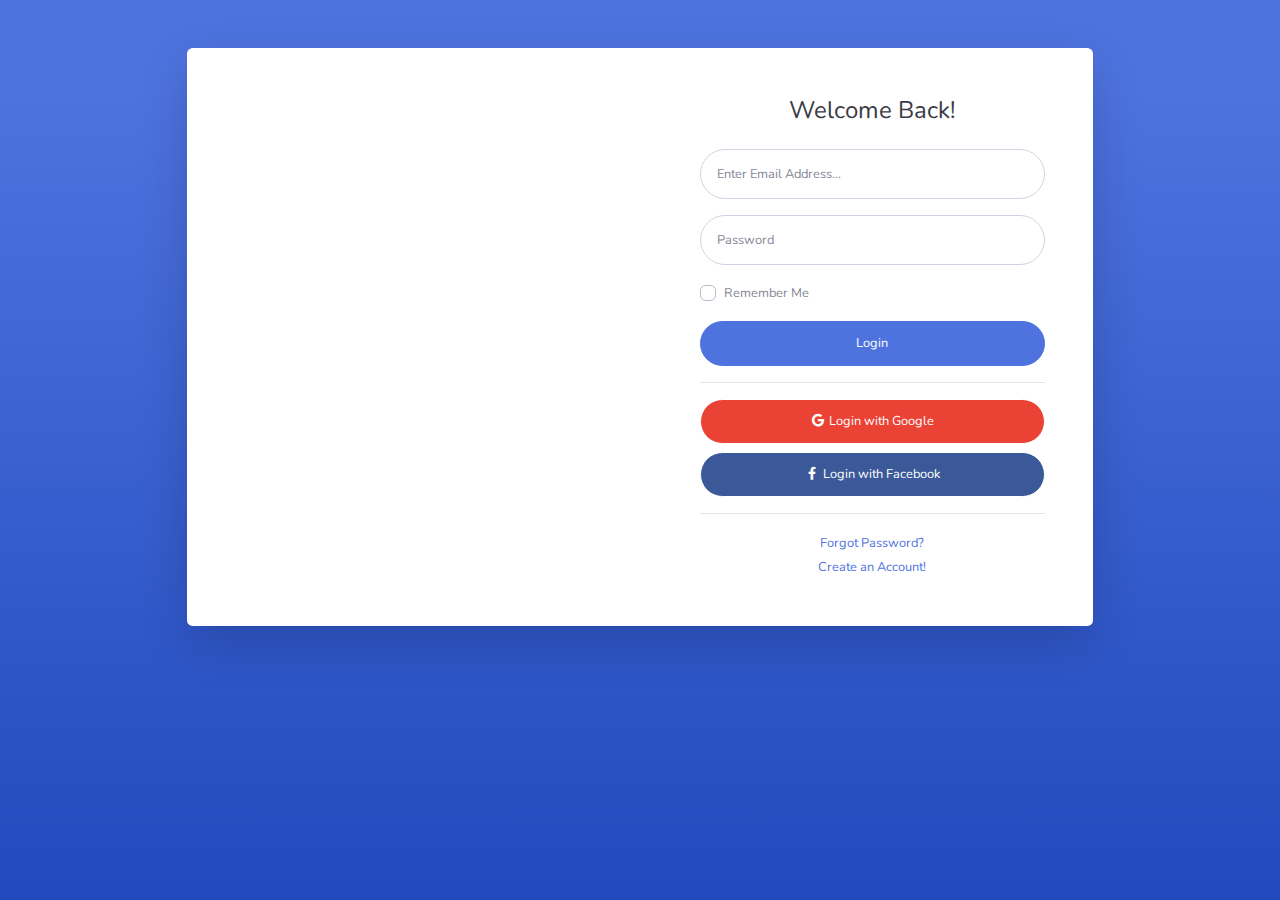
<file: login2.html>
<!DOCTYPE html>
<html lang="en">

<head>

    <meta charset="utf-8">
    <meta http-equiv="X-UA-Compatible" content="IE=edge">
    <meta name="viewport" content="width=device-width, initial-scale=1, shrink-to-fit=no">
    <meta name="description" content="">
    <meta name="author" content="">

    <title>SB Admin 2 - Login</title>

    <!-- Custom fonts for this template-->
    <link href="vendor/fontawesome-free/css/all.min.css" rel="stylesheet" type="text/css">
    <link
        href="https://fonts.googleapis.com/css?family=Nunito:200,200i,300,300i,400,400i,600,600i,700,700i,800,800i,900,900i"
        rel="stylesheet">

    <!-- Custom styles for this template-->
    <link href="css/sb-admin-2.min.css" rel="stylesheet">

</head>

<body class="bg-gradient-primary">

    <div class="container">

        <!-- Outer Row -->
        <div class="row justify-content-center">

            <div class="col-xl-10 col-lg-12 col-md-9">

                <div class="card o-hidden border-0 shadow-lg my-5">
                    <div class="card-body p-0">
                        <!-- Nested Row within Card Body -->
                        <div class="row">
                            <div class="col-lg-6 d-none d-lg-block bg-login-image"></div>
                            <div class="col-lg-6">
                                <div class="p-5">
                                    <div class="text-center">
                                        <h1 class="h4 text-gray-900 mb-4">Welcome Back!</h1>
                                    </div>
                                    <form class="user">
                                        <div class="form-group">
                                            <input type="email" class="form-control form-control-user"
                                                id="exampleInputEmail" aria-describedby="emailHelp"
                                                placeholder="Enter Email Address...">
                                        </div>
                                        <div class="form-group">
                                            <input type="password" class="form-control form-control-user"
                                                id="exampleInputPassword" placeholder="Password">
                                        </div>
                                        <div class="form-group">
                                            <div class="custom-control custom-checkbox small">
                                                <input type="checkbox" class="custom-control-input" id="customCheck">
                                                <label class="custom-control-label" for="customCheck">Remember
                                                    Me</label>
                                            </div>
                                        </div>
                                        <a href="index.html" class="btn btn-primary btn-user btn-block">
                                            Login
                                        </a>
                                        <hr>
                                        <a href="index.html" class="btn btn-google btn-user btn-block">
                                            <i class="fab fa-google fa-fw"></i> Login with Google
                                        </a>
                                        <a href="index.html" class="btn btn-facebook btn-user btn-block">
                                            <i class="fab fa-facebook-f fa-fw"></i> Login with Facebook
                                        </a>
                                    </form>
                                    <hr>
                                    <div class="text-center">
                                        <a class="small" href="forgot-password.html">Forgot Password?</a>
                                    </div>
                                    <div class="text-center">
                                        <a class="small" href="register.html">Create an Account!</a>
                                    </div>
                                </div>
                            </div>
                        </div>
                    </div>
                </div>

            </div>

        </div>

    </div>

    <!-- Bootstrap core JavaScript-->
    <script src="vendor/jquery/jquery.min.js"></script>
    <script src="vendor/bootstrap/js/bootstrap.bundle.min.js"></script>

    <!-- Core plugin JavaScript-->
    <script src="vendor/jquery-easing/jquery.easing.min.js"></script>

    <!-- Custom scripts for all pages-->
    <script src="js/sb-admin-2.min.js"></script>

</body>

</html>
</file>
